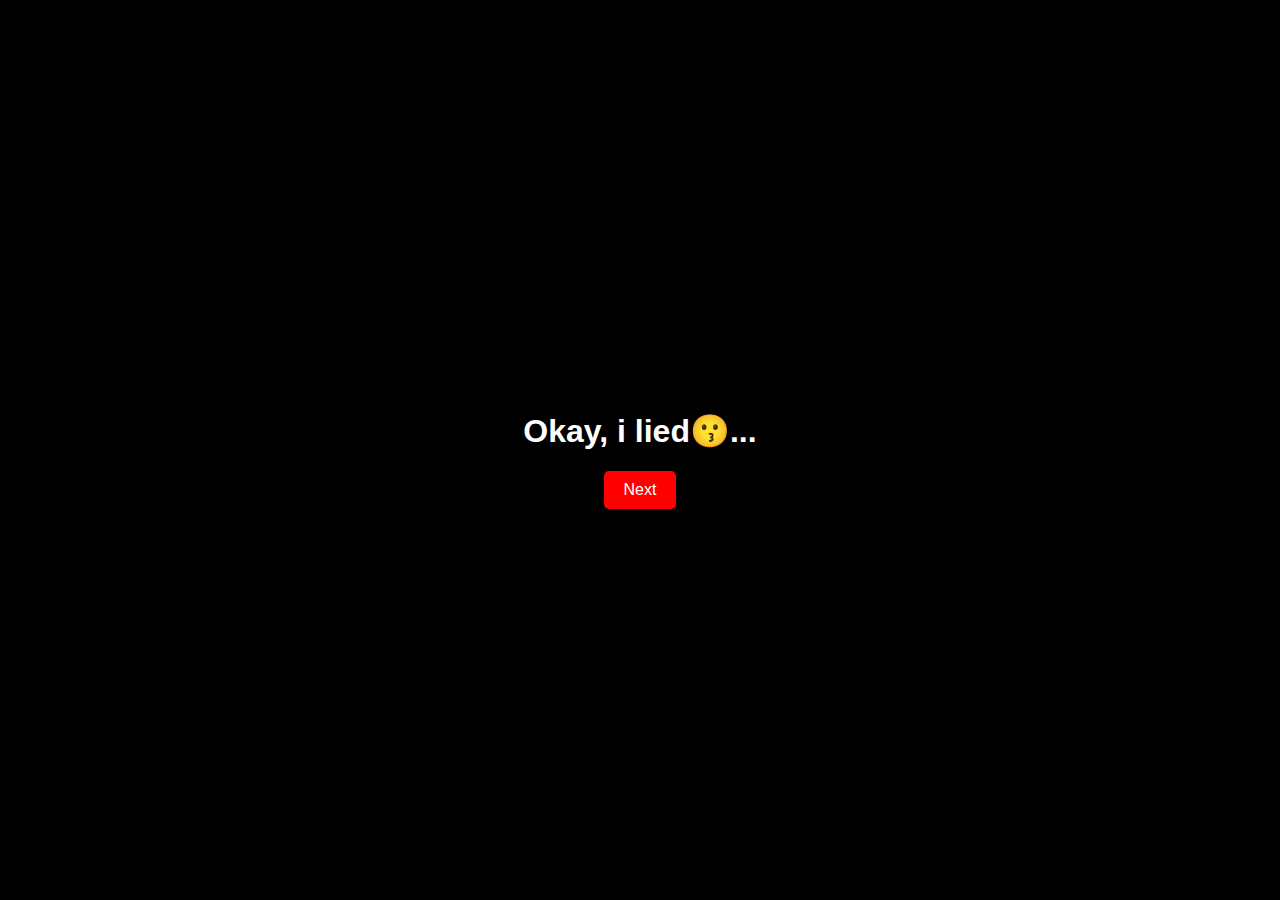
<file: index.html>
<!DOCTYPE html>
<html lang="en">
<head>
    <meta charset="UTF-8">
    <meta name="viewport" content="width=device-width, initial-scale=1.0">
    <title>For You ❤️</title>
    <link rel="stylesheet" href="styles.css">
</head>
<body class="black-bg">
    <div class="centered">
        <h1 id="custom-text">Okay, i lied😗...</h1>
        <button onclick="location.href='second.html'">Next</button>
    </div>
</body>
</html>
</file>
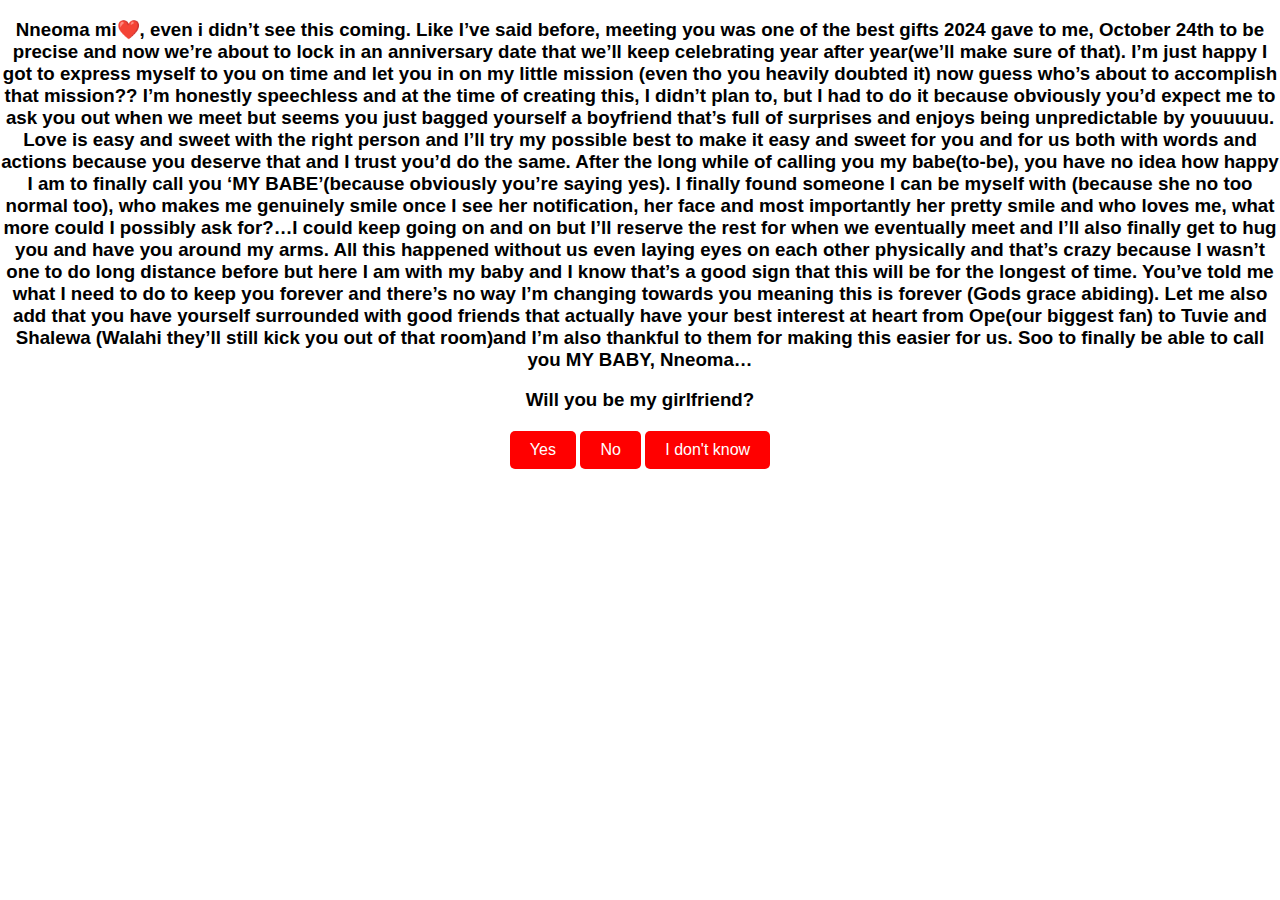
<file: second.html>
<!DOCTYPE html>
<html lang="en">
<head>
    <meta charset="UTF-8">
    <meta name="viewport" content="width=device-width, initial-scale=1.0">
    <title>For You ❤️</title>
    <link rel="stylesheet" href="styles.css">
    <script defer src="script.js"></script>
</head>
<body class="romantic-bg">
    <div class="centered">
        <h3 id="love-message">Nneoma mi❤️, even i didn’t see this coming. Like I’ve said before, meeting you was one of the best gifts 2024 gave to me, October 24th to be precise and now we’re about to lock in an anniversary date that we’ll keep celebrating year after year(we’ll make sure of that). I’m just happy I got to express myself to you on time and let you in on my little mission (even tho you heavily doubted it) now guess who’s about to accomplish that mission?? I’m honestly speechless and at the time of creating this, I didn’t plan to, but I had to do it because obviously you’d expect me to ask you out when we meet but seems you just bagged yourself a boyfriend that’s full of surprises and enjoys being unpredictable by youuuuu. Love is easy and sweet with the right person and I’ll try my possible best to make it easy and sweet for you and for us both with words and actions because you deserve that and I trust you’d do the same. After the long while of calling you my babe(to-be), you have no idea how happy I am to finally call you ‘MY BABE’(because obviously you’re saying yes). I finally found someone I can be myself with (because she no too normal too), who makes me genuinely smile once I see her notification, her face and most importantly her pretty smile and who loves me, what more could I possibly ask for?…I could keep going on and on but I’ll reserve the rest for when we eventually meet and I’ll also finally get to hug you and have you around my arms. All this happened without us even laying eyes on each other physically and that’s crazy because I wasn’t one to do long distance before but here I am with my baby and I know that’s a good sign that this will be for the longest of time. You’ve told me what I need to do to keep you forever and there’s no way I’m changing towards you meaning this is forever (Gods grace abiding). Let me also add that you have yourself surrounded with good friends that actually have your best interest at heart from Ope(our biggest fan) to Tuvie and Shalewa (Walahi they’ll still kick you out of that room)and I’m also thankful to them for making this easier for us. Soo to finally be able to call you MY BABY, Nneoma…</h3>
        <h3>Will you be my girlfriend?</h3>
        <div class="buttons">
            <button onclick="location.href='third.html'">Yes</button>
            <button id="no-btn">No</button>
            <button onclick="showMessage()">I don't know</button>
        </div>
        <p id="response-message" class="hidden">If i give you blow ehn, that your small hand will press 'yes'</p>
    </div>
</body>
</html>
</file>
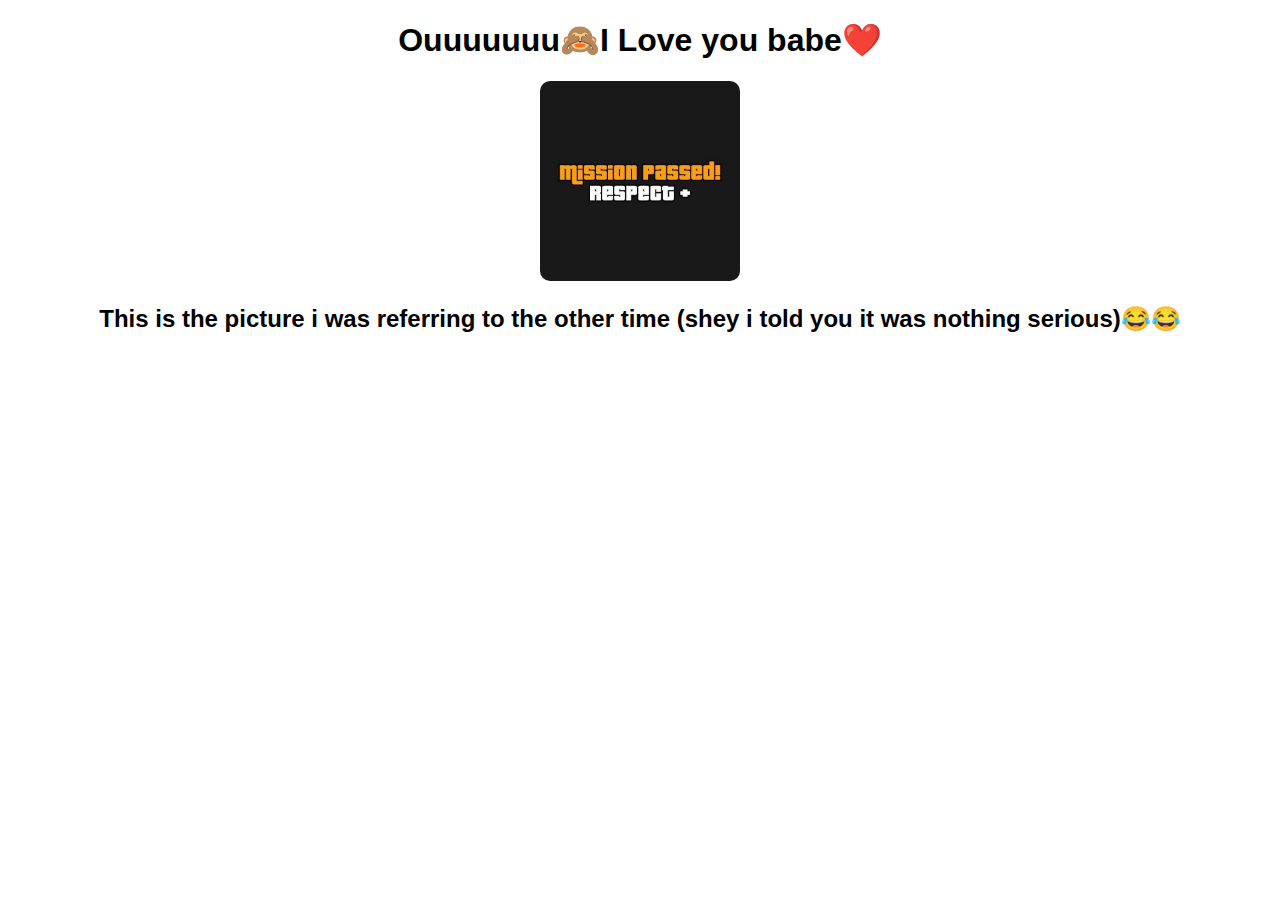
<file: third.html>
<!DOCTYPE html>
<html lang="en">
<head>
    <meta charset="UTF-8">
    <meta name="viewport" content="width=device-width, initial-scale=1.0">
    <title>I Love You ❤️</title>
    <link rel="stylesheet" href="styles.css">
</head>
<body class="love-page">
    <div class="centered">
        <h1>Ouuuuuuu🙈I Love you babe❤️</h1>
        <img src="photo_2025-03-07_21-05-09.jpg" alt="A special picture" class="love-img">
        <h2>This is the picture i was referring to the other time (shey i told you it was nothing serious)😂😂</h2>
    </div>
</body>
</html>
</file>
<file: styles.css>
body {
    font-family: Arial, sans-serif;
    text-align: center;
    margin: 0;
    padding: 0;
}

/* First Page */
.black-bg {
    background-color: black;
    color: white;
    height: 100vh;
    display: flex;
    justify-content: center;
    align-items: center;
}

.centered {
    text-align: center;
}

button {
    padding: 10px 20px;
    font-size: 16px;
    cursor: pointer;
    border: none;
    background-color: red;
    color: white;
    border-radius: 5px;
}

/* Second Page */
.romantic-bg {
    background-color: white;
}

.buttons {
    margin-top: 20px;
}

.hidden {
    display: none;
}

/* Third Page */
.love-page {
    background-color: white;
}

.love-img {
    width: 200px;
    border-radius: 10px;
}
</file>
